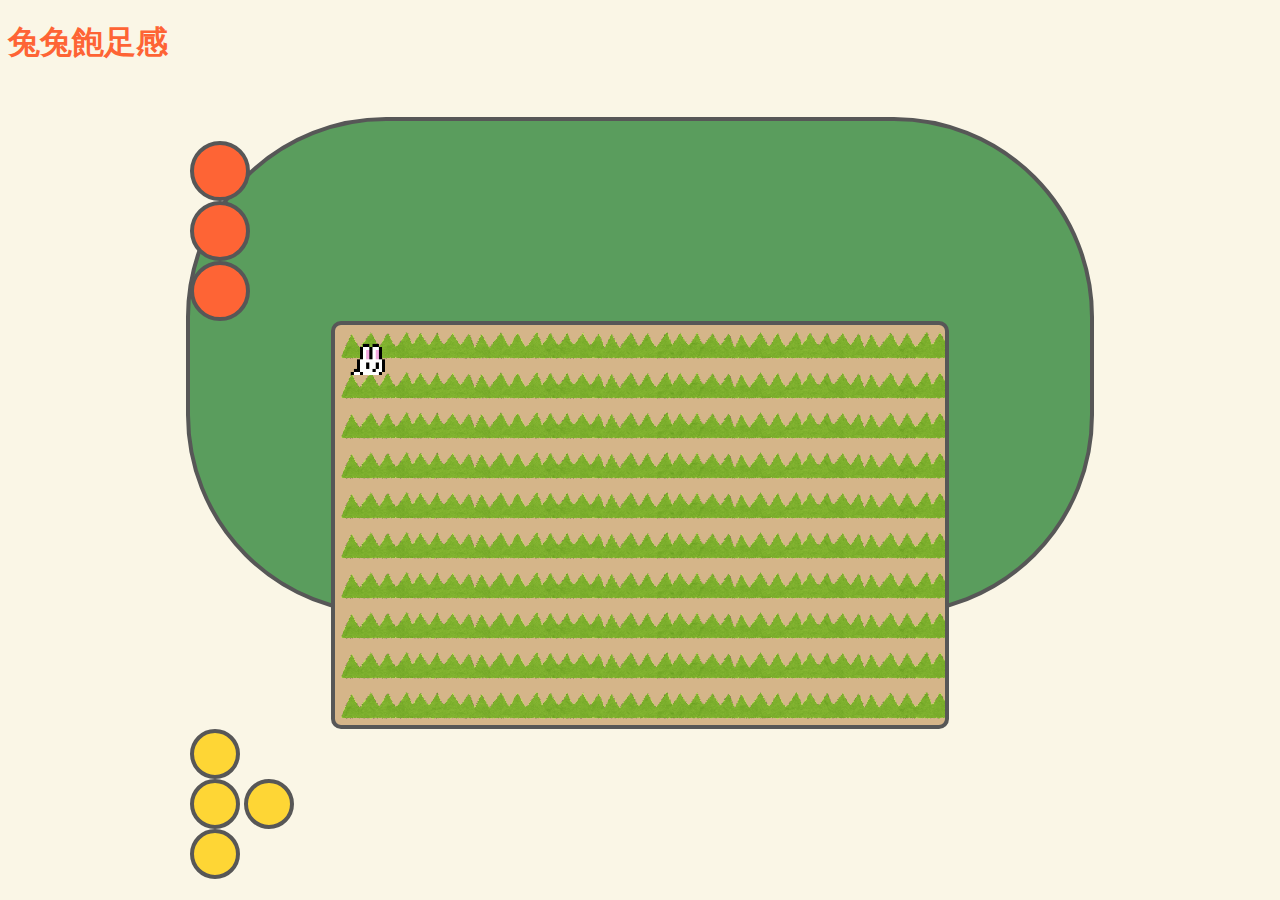
<file: rabbit-game/index.html>
<!DOCTYPE html>
<html lang="zh">

<head>
  <meta charset="UTF-8" />
  <meta http-equiv="X-UA-Compatible" content="IE=edge" />
  <meta name="viewport" content="width=device-width, initial-scale=1.0" />
  <title>Rabbit Game</title>
  <!-- CSS -->
  <link href="https://cdn.jsdelivr.net/npm/bootstrap@5.2.2/dist/css/bootstrap.min.css" rel="stylesheet"
    integrity="sha384-Zenh87qX5JnK2Jl0vWa8Ck2rdkQ2Bzep5IDxbcnCeuOxjzrPF/et3URy9Bv1WTRi" crossorigin="anonymous" />
  <link rel="stylesheet" href="https://cdnjs.cloudflare.com/ajax/libs/font-awesome/6.2.1/css/all.min.css"
    integrity="sha512-MV7K8+y+gLIBoVD59lQIYicR65iaqukzvf/nwasF0nqhPay5w/9lJmVM2hMDcnK1OnMGCdVK+iQrJ7lzPJQd1w=="
    crossorigin="anonymous" referrerpolicy="no-referrer" />
  <link rel="stylesheet" href="./rabbitStyle.css">
</head>

<body style="background-color: rgb(250, 246, 230);">
  <div class="d-flex justify-content-center align-items-center gap-5 my-3">
    <h1 class="text-center" style="color:#fe6435; font-weight: 600;">兔兔飽足感</h1>
    <button id="again" class="btn btn-warning" style="display:none;">再玩一次</button>
  </div>
  <!-- 進度條 -->
  <div class="progress mx-auto mb-5" style="width:550px ;height:30px">
    <div class="progress-bar progress-bar-striped progress-bar-animated bg-warning" role="progressbar" aria-valuemin="0"
      aria-valuemax="100" style="width: 0% ;font-size: 16px;font-weight: 600;">
    </div>
  </div>



  <div class="RA-gamebody d-flex justify-content-center align-items-center">
    <!-- 食物選擇 -->
    <div class="RA-left">
      <div class="RA-food d-flex flex-column gap-4">
        <div class="text-center">
          <button id="carrot">
            <i class="fa-solid fa-carrot"></i>
          </button>
        </div>
        <div class="text-center">
          <button id="yuzu">
            <i class="fa-solid fa-apple-whole"></i>
          </button>
        </div>
        <div class="text-center">
          <button id="cookie">
            <i class="fa-solid fa-cookie"></i>
          </button>
        </div>
      </div>
    </div>
    <!-- 草地 -->
    <div class="RA-wrap">
      <div class="RA-rabbit RA-start"></div>
    </div>
    <!-- 方向鍵 -->
    <div class="RA-right">
      <div class="RA-key">
        <div class="text-center">
          <button id="up">
            <i class="fa-solid fa-caret-up"></i>
          </button>
        </div>
        <div class="text-center">
          <button id="left" class="me-5">
            <i class="fa-solid fa-caret-left"></i>
          </button>
          <button id="right">
            <i class="fa-solid fa-caret-right"></i>
          </button>
        </div>
        <div class="text-center">
          <button id="down">
            <i class="fa-solid fa-caret-down"></i>
          </button>
        </div>
      </div>
    </div>
  </div>


  <!-- JavaScript -->
  <script src="https://code.jquery.com/jquery-3.6.3.js" integrity="sha256-nQLuAZGRRcILA+6dMBOvcRh5Pe310sBpanc6+QBmyVM="
    crossorigin="anonymous"></script>
  <script>
    const movement = 30;
    const maxLeft = $(".RA-wrap").width() - $(".RA-rabbit").width() - movement;
    const maxTop = $(".RA-wrap").height() - $(".RA-rabbit").height() - movement;
    const move = (direction, move) => {
      if (remain === 0) {
        $(".RA-rabbit").css(direction, `${move}0`);
      } else {
        $(".RA-rabbit").css(direction, `${move}${movement}`);
      }
    };
    let remain = 30;
    $('span').text(remain)
    const eatCarrot = () => {
      $('.RA-eat').each((i, e) => {
        if (($('.RA-rabbit').position().top + $('.RA-rabbit').height() > $(e).position().top && $('.RA-rabbit').position().top < $(e).position().top + $(e).height()) && ($('.RA-rabbit').position().left + $('.RA-rabbit').width() > $(e).position().left && $('.RA-rabbit').position().left < $(e).position().left + $(e).width())) {
          $(e).remove()
          remain--
          $('.progress-bar').css('width', `${(30 - remain) / 30 * 100}%`).text(`${parseInt((30 - remain) / 30 * 100)}%`)

          if (remain === 0) {
            $('.RA-rabbit').removeClass('RA-start').addClass('RA-end')
            $('#again').show()
            $('h1').hide()

          }
        }
      })
    }

    //隨機加入紅蘿蔔
    let carrots = "";
    const addCarrots = () => {
      for (let i = 0; i < remain; i++) {
        carrots += `<div class="RA-eat RA-carrot" style="top:${Math.ceil(Math.random() * 300 + 50)}px ;left:${Math.ceil(Math.random() * 500)}px "></div>`
      }
    }
    addCarrots()
    $('.RA-wrap').append(carrots)

    //再玩一次
    $('#again').click(() => {
      $('#again').hide()
      $('h1').show()
      $('.progress-bar').css('width', `0%`).text('')
      $('.RA-rabbit').removeClass('RA-end').addClass('RA-start')
      remain = 30;
      carrots = "";
      addCarrots()
      $('.RA-wrap').append(carrots)
    })

    //更換食物
    $("#carrot").click(() => {
      $(".RA-eat").removeClass().addClass('RA-eat RA-carrot')
    })
    $("#yuzu").click(() => {
      $(".RA-eat").removeClass().addClass('RA-eat RA-yuzu')
    })
    $("#cookie").click(() => {
      $(".RA-eat").removeClass().addClass('RA-eat RA-cookie')
    })


    //滑鼠事件
    $("#right").click(() => {
      $(".RA-rabbit").removeClass('RA-face')
      if (parseInt($(".RA-rabbit").css("left")) <= maxLeft) {
        move("left", "+=");
        eatCarrot()
      }
    });

    $("#left").click(() => {
      $(".RA-rabbit").addClass('RA-face')
      if (parseInt($(".RA-rabbit").css("left")) >= movement) {
        move("left", "-=");
        eatCarrot()
      }
    });

    $("#up").click(() => {
      if (parseInt($(".RA-rabbit").css("top")) >= movement) {
        move("top", "-=");
        eatCarrot()
      }
    });

    $("#down").click(() => {
      if (parseInt($(".RA-rabbit").css("top")) <= maxTop) {
        move("top", "+=");
        eatCarrot()
      }
    });

    //鍵盤事件
    $(document).on('keydown', (e) => {
      if (e.keyCode === 37) {
        //向左
        $(".RA-rabbit").addClass('RA-face')
        if (parseInt($(".RA-rabbit").css("left")) >= movement) {
          move("left", "-=");
          eatCarrot()
        }
      }

      if (e.keyCode === 38) {
        //向上
        if (parseInt($(".RA-rabbit").css("top")) >= movement) {
          move("top", "-=");
          eatCarrot()
        }
      }

      if (e.keyCode === 39) {
        //向右
        $(".RA-rabbit").removeClass('RA-face')
        if (parseInt($(".RA-rabbit").css("left")) <= maxLeft) {
          move("left", "+=");
          eatCarrot()
        }
      }

      if (e.keyCode === 40) {
        //向下
        if (parseInt($(".RA-rabbit").css("top")) <= maxTop) {
          move("top", "+=");
          eatCarrot()
        }
      }
    })
  </script>
</body>

</html>
</file>
<file: rabbit-game/rabbitStyle.css>
.RA-gamebody {
  width: 900px;
  height: 450px;
  padding: 20px 0px;
  background-color: #5a9d5d;
  border-radius: 200px;
  margin: auto;
  border: 4px solid rgb(87, 87, 87);
}

.RA-wrap {
  width: 610px;
  height: 400px;
  border: 4px solid rgb(87, 87, 87);
  background-color: rgb(213, 181, 137);
  background-image: url("Images/line_shibafu.png");
  background-repeat: repeat;
  position: relative;
  border-radius: 10px;
  margin: auto;
}

.RA-left {
  width: 200px;
}

.RA-right {
  width: 200px;
}

.RA-rabbit {
  position: absolute;
  background-size: cover;
}

.RA-start {
  width: 50px;
  height: 50px;
  top: 0;
  left: 0;
  background-image: url("Images/rabbit.gif");
}

.RA-end {
  width: 100px;
  height: 100px;
  background-image: url("Images/rabbitend.gif");
}

.RA-face {
  transform: scaleX(-1);
}

.RA-eat {
  width: 30px;
  height: 30px;
  position: absolute;
}

.RA-carrot {
  background-image: url("Images/carrot.png");
  background-size: cover;
}

.RA-yuzu {
  background-image: url("Images/yuzu.png");
  background-size: cover;
}

.RA-cookie {
  background-image: url("Images/cookie.png");
  background-size: cover;
}

.RA-key button {
  width: 50px;
  height: 50px;
  border-radius: 50%;
  background-color: #fed635;
  border: 4px solid rgb(87, 87, 87);
  font-size: 30px;
}

.RA-key button:hover {
  color: #fe6435;
}

.RA-key button:active {
  background-color: #f9e699;
  transition: 0.2s;
  transform: translateY(-5px);
}

.RA-food button {
  width: 60px;
  height: 60px;
  border-radius: 50%;
  background-color: #fe6435;
  border: 4px solid rgb(87, 87, 87);
}

.RA-food button:active {
  background-color: #fe6435;
  transition: 0.2s;
  transform: translateY(-5px);
}

.RA-food i {
  font-size: 30px;
}

.RA-food button:hover i {
  color: #fed635;
}
</file>
